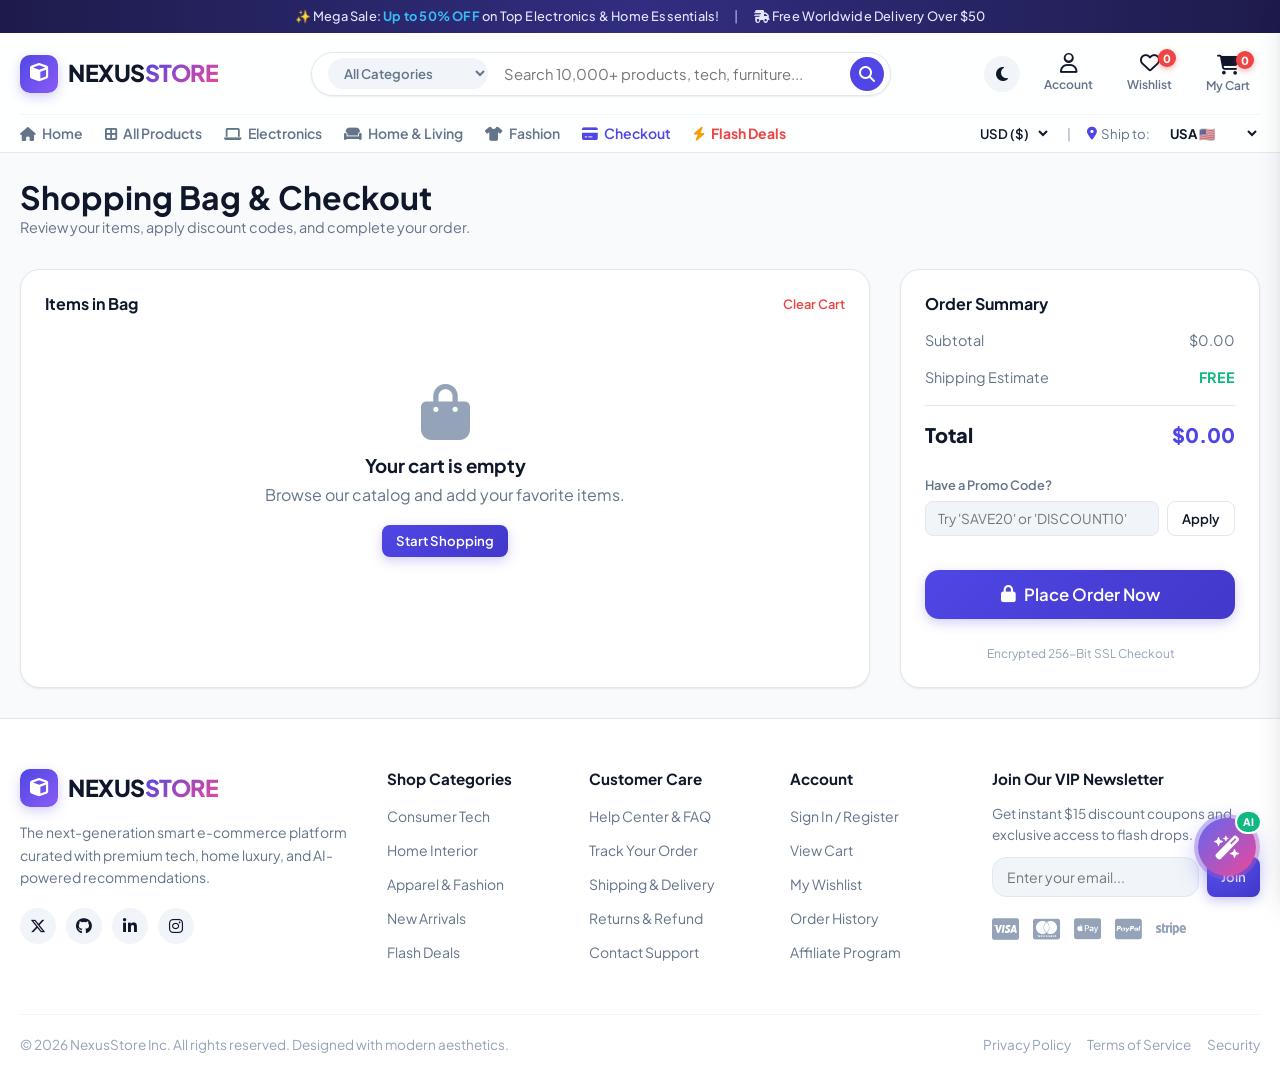
<file: cart.html>
<!DOCTYPE html>
<html lang="en">
<head>
  <meta charset="UTF-8">
  <meta name="viewport" content="width=device-width, initial-scale=1.0">
  <title>Shopping Cart & Checkout — NexusStore</title>
  <link rel="stylesheet" href="styles.css">
  <link rel="stylesheet" href="https://cdnjs.cloudflare.com/ajax/libs/font-awesome/6.5.1/css/all.min.css">
</head>
<body>
  
  <!-- Top Announcement Bar -->
  <div class="top-announcement">
    <span>✨ Mega Sale: <strong>Up to 50% OFF</strong> on Top Electronics & Home Essentials!</span>
    <span style="opacity: 0.7;">|</span>
    <span><i class="fa-solid fa-truck-fast"></i> Free Worldwide Delivery Over $50</span>
  </div>

  <!-- Main Sticky Header -->
  <header class="site-header">
    <div class="container">
      <div class="header-main">
        <!-- Logo -->
        <a href="index.html" class="brand-logo">
          <div class="logo-icon"><i class="fa-solid fa-cube"></i></div>
          <span>NEXUS<span class="accent">STORE</span></span>
        </a>

        <!-- Search Bar with Live Auto-Suggest -->
        <div class="header-search">
          <div class="search-box">
            <select id="categorySelect" class="search-category">
              <option value="">All Categories</option>
              <option value="electronics">Electronics</option>
              <option value="home">Home & Living</option>
              <option value="clothing">Fashion & Apparel</option>
            </select>
            <input type="text" id="searchInput" placeholder="Search 10,000+ products, tech, furniture..." autocomplete="off">
            <button id="searchBtn" class="btn-icon" style="background: var(--primary); color: #fff; border: none; width: 34px; height: 34px;" title="Search">
              <i class="fa-solid fa-magnifying-glass"></i>
            </button>
          </div>
          <!-- Live Auto-Suggestions Dropdown -->
          <div id="searchSuggestions" class="search-suggestions"></div>
        </div>

        <!-- Header Actions -->
        <div class="header-actions">
          <!-- Theme Toggle -->
          <button class="theme-toggle-btn" onclick="toggleTheme()" title="Toggle Dark/Light Mode">
            <i class="fa-solid fa-moon"></i>
          </button>

          <!-- User Profile / Auth -->
          <a href="login.html" class="action-btn">
            <i class="fa-regular fa-user"></i>
            <span>Account</span>
          </a>

          <!-- Wishlist -->
          <a href="category.html" class="action-btn">
            <i class="fa-regular fa-heart"></i>
            <span id="wishlist-count" class="badge-count wishlist-badge-count">0</span>
            <span>Wishlist</span>
          </a>

          <!-- Cart Drawer Trigger -->
          <button class="action-btn cart-drawer-trigger" id="openCartBtn" title="Shopping Cart">
            <i class="fa-solid fa-cart-shopping"></i>
            <span id="cart-count" class="badge-count cart-badge-count">0</span>
            <span>My Cart</span>
          </button>
        </div>
      </div>

      <!-- Secondary Sub-Navigation Bar -->
      <nav class="nav-subbar">
        <div class="nav-links">
          <a href="index.html" class=""><i class="fa-solid fa-house"></i> Home</a>
          <a href="category.html" class=""><i class="fa-solid fa-border-all"></i> All Products</a>
          <a href="category.html?category=electronics"><i class="fa-solid fa-laptop"></i> Electronics</a>
          <a href="category.html?category=home"><i class="fa-solid fa-couch"></i> Home & Living</a>
          <a href="category.html?category=clothing"><i class="fa-solid fa-shirt"></i> Fashion</a>
          <a href="cart.html" class="active"><i class="fa-solid fa-credit-card"></i> Checkout</a>
          <a href="index.html#deals" style="color: var(--danger); font-weight: 700;"><i class="fa-solid fa-bolt"></i> Flash Deals</a>
        </div>
        <div class="nav-settings">
          <select id="currencySelect" class="currency-select">
            <option value="USD">USD ($)</option>
            <option value="PKR">PKR (Rs)</option>
            <option value="EUR">EUR (€)</option>
            <option value="GBP">GBP (£)</option>
          </select>
          <span style="color: var(--text-light);">|</span>
          <span style="display: flex; align-items: center; gap: 4px;"><i class="fa-solid fa-location-dot" style="color: var(--primary);"></i> Ship to:</span>
          <select id="countrySelect" class="country-select" style="font-weight: 700;">
            <option value="USA">USA 🇺🇸</option>
            <option value="Pakistan">Pakistan 🇵🇰</option>
            <option value="Germany (EU)">Europe 🇪🇺</option>
            <option value="United Kingdom">UK 🇬🇧</option>
          </select>
        </div>
      </nav>
    </div>
  </header>


  <main class="container">
    <div style="margin: 24px 0 10px;">
      <h1>Shopping Bag & Checkout</h1>
      <p style="color: var(--text-muted); font-size: 0.9rem;">Review your items, apply discount codes, and complete your order.</p>
    </div>

    <div class="cart-page-layout">
      <!-- Left: Cart Items List -->
      <div class="cart-table-card">
        <h4 style="margin-bottom: 20px; display: flex; align-items: center; justify-content: space-between;">
          <span>Items in Bag</span>
          <button onclick="localStorage.removeItem('ecom_cart_v2'); renderCartPage(); showToast('Cart cleared', 'default');" style="font-size: 0.8rem; color: var(--danger); font-weight: 600;">Clear Cart</button>
        </h4>

        <div id="cartPageList" style="display: flex; flex-direction: column; gap: 16px;">
          <!-- Dynamically Rendered -->
        </div>
      </div>

      <!-- Right: Order Summary & Checkout -->
      <aside class="order-summary-card">
        <h4>Order Summary</h4>
        
        <div style="display: flex; justify-content: space-between; font-size: 0.9rem; color: var(--text-muted);">
          <span>Subtotal</span>
          <span id="pageSubtotal">$0.00</span>
        </div>

        <div style="display: flex; justify-content: space-between; font-size: 0.9rem; color: var(--text-muted);">
          <span>Shipping Estimate</span>
          <span style="color: var(--success); font-weight: 700;">FREE</span>
        </div>

        <div id="discountRow" style="display: none; justify-content: space-between; font-size: 0.9rem; color: var(--danger); font-weight: 700;">
          <span>Discount Voucher</span>
          <span id="discountAmount">-$0.00</span>
        </div>

        <div style="border-top: 1px solid var(--border-color); padding-top: 14px; display: flex; justify-content: space-between; font-size: 1.25rem; font-weight: 800;">
          <span>Total</span>
          <span id="pageTotal" style="color: var(--primary);">$0.00</span>
        </div>

        <!-- Coupon Code Box -->
        <div style="margin: 10px 0;">
          <label style="font-size: 0.8rem; font-weight: 600; color: var(--text-muted); margin-bottom: 6px; display: block;">Have a Promo Code?</label>
          <div style="display: flex; gap: 8px;">
            <input type="text" id="couponInput" placeholder="Try 'SAVE20' or 'DISCOUNT10'" style="flex: 1; background: var(--bg-alt); border: 1px solid var(--border-color); padding: 8px 12px; border-radius: var(--radius-sm); font-size: 0.85rem; color: var(--text-main);">
            <button id="applyCouponBtn" class="btn btn-secondary btn-sm">Apply</button>
          </div>
        </div>

        <button id="placeOrderBtn" class="btn btn-primary btn-block btn-lg" style="margin-top: 8px;">
          <i class="fa-solid fa-lock"></i> Place Order Now
        </button>

        <div style="text-align: center; color: var(--text-light); font-size: 0.75rem; margin-top: 10px;">
          <i class="fa-solid fa-shield-check"></i> Encrypted 256-Bit SSL Checkout
        </div>
      </aside>
    </div>
  </main>

  
  <!-- Footer -->
  <footer class="site-footer">
    <div class="container">
      <div class="footer-grid">
        <div class="footer-brand">
          <a href="index.html" class="brand-logo" style="margin-bottom: 8px;">
            <div class="logo-icon"><i class="fa-solid fa-cube"></i></div>
            <span>NEXUS<span class="accent">STORE</span></span>
          </a>
          <p>The next-generation smart e-commerce platform curated with premium tech, home luxury, and AI-powered recommendations.</p>
          <div class="social-links">
            <a href="#" class="social-link" title="Twitter"><i class="fa-brands fa-x-twitter"></i></a>
            <a href="#" class="social-link" title="GitHub"><i class="fa-brands fa-github"></i></a>
            <a href="#" class="social-link" title="LinkedIn"><i class="fa-brands fa-linkedin-in"></i></a>
            <a href="#" class="social-link" title="Instagram"><i class="fa-brands fa-instagram"></i></a>
          </div>
        </div>

        <div class="footer-col">
          <h5>Shop Categories</h5>
          <ul>
            <li><a href="category.html?category=electronics">Consumer Tech</a></li>
            <li><a href="category.html?category=home">Home Interior</a></li>
            <li><a href="category.html?category=clothing">Apparel & Fashion</a></li>
            <li><a href="category.html">New Arrivals</a></li>
            <li><a href="index.html#deals">Flash Deals</a></li>
          </ul>
        </div>

        <div class="footer-col">
          <h5>Customer Care</h5>
          <ul>
            <li><a href="#">Help Center & FAQ</a></li>
            <li><a href="#">Track Your Order</a></li>
            <li><a href="#">Shipping & Delivery</a></li>
            <li><a href="#">Returns & Refund</a></li>
            <li><a href="#">Contact Support</a></li>
          </ul>
        </div>

        <div class="footer-col">
          <h5>Account</h5>
          <ul>
            <li><a href="login.html">Sign In / Register</a></li>
            <li><a href="cart.html">View Cart</a></li>
            <li><a href="category.html">My Wishlist</a></li>
            <li><a href="#">Order History</a></li>
            <li><a href="#">Affiliate Program</a></li>
          </ul>
        </div>

        <div class="footer-col newsletter-form-box">
          <h5>Join Our VIP Newsletter</h5>
          <p>Get instant $15 discount coupons and exclusive access to flash drops.</p>
          <form class="newsletter-form">
            <input type="email" placeholder="Enter your email..." required>
            <button class="btn btn-primary btn-sm" type="submit">Join</button>
          </form>
          <div style="display: flex; gap: 14px; margin-top: 20px; font-size: 1.5rem; color: var(--text-light);">
            <i class="fa-brands fa-cc-visa" title="Visa"></i>
            <i class="fa-brands fa-cc-mastercard" title="Mastercard"></i>
            <i class="fa-brands fa-cc-apple-pay" title="Apple Pay"></i>
            <i class="fa-brands fa-cc-paypal" title="PayPal"></i>
            <i class="fa-brands fa-stripe" title="Stripe"></i>
          </div>
        </div>
      </div>

      <div class="footer-bottom-bar">
        <span>&copy; 2026 NexusStore Inc. All rights reserved. Designed with modern aesthetics.</span>
        <div style="display: flex; gap: 16px;">
          <a href="#">Privacy Policy</a>
          <a href="#">Terms of Service</a>
          <a href="#">Security</a>
        </div>
      </div>
    </div>
  </footer>

  <!-- Slide-Over Shopping Cart Drawer -->
  <div id="cartDrawerBackdrop" class="cart-drawer-backdrop" onclick="closeCartDrawer()"></div>
  <div id="cartDrawer" class="cart-drawer">
    <div class="cart-drawer-header">
      <h4><i class="fa-solid fa-bag-shopping" style="color: var(--primary);"></i> Your Cart</h4>
      <button onclick="closeCartDrawer()" class="btn-icon" style="width: 32px; height: 32px; font-size: 1.1rem;">&times;</button>
    </div>
    <div id="cartDrawerBody" class="cart-drawer-body">
      <!-- Items dynamically populated via script.js -->
    </div>
    <div class="cart-drawer-footer">
      <div class="cart-subtotal-row">
        <span>Subtotal:</span>
        <span id="cartDrawerSubtotal" style="color: var(--primary);">$0.00</span>
      </div>
      <a href="cart.html" class="btn btn-primary btn-block" style="margin-bottom: 8px;">
        <i class="fa-solid fa-lock"></i> Secure Checkout
      </a>
      <button class="btn btn-secondary btn-block btn-sm" onclick="closeCartDrawer()">Continue Shopping</button>
    </div>
  </div>

  <!-- Quick View Modal -->
  <div id="quickViewModal" class="modal-backdrop" onclick="if(event.target === this) closeQuickView()">
    <div class="modal-dialog">
      <button class="modal-close-btn" onclick="closeQuickView()">&times;</button>
      <div id="quickViewContent">
        <!-- Dynamically rendered -->
      </div>
    </div>
  </div>

  <!-- Floating AI Assistant Widget -->
  <div class="ai-assistant-wrapper">
    <!-- Chat Window -->
    <div id="aiChatWindow" class="ai-chat-window">
      <div class="ai-chat-header">
        <div class="ai-header-info">
          <div class="ai-avatar"><i class="fa-solid fa-robot"></i></div>
          <div>
            <h4>Nexus AI Assistant</h4>
            <p><i class="fa-solid fa-circle" style="font-size: 0.55rem; color: #4ade80;"></i> Online & Ready</p>
          </div>
        </div>
        <button onclick="toggleAIChat()" style="color: #fff; font-size: 1.2rem; cursor: pointer;">&times;</button>
      </div>

      <!-- Messages Container -->
      <div id="aiChatMessages" class="ai-chat-messages">
        <div class="ai-msg bot">
          <div class="ai-msg-bubble">
            👋 Hi! I'm your AI Shopping Concierge. Looking for a product, gift recommendation, or current discount? Ask me anything!
          </div>
        </div>
      </div>

      <!-- Suggested Prompts -->
      <div class="ai-suggested-prompts">
        <span class="ai-prompt-chip" onclick="sendAIMessage('Recommend a laptop under $500')">💻 Laptop under $500</span>
        <span class="ai-prompt-chip" onclick="sendAIMessage('Show me smart watches')">⌚ Smart Watch</span>
        <span class="ai-prompt-chip" onclick="sendAIMessage('What is your return policy?')">🔄 Return Policy</span>
        <span class="ai-prompt-chip" onclick="sendAIMessage('Best deals today')">🔥 Hot Deals</span>
      </div>

      <!-- Input Box -->
      <div class="ai-chat-input-row">
        <input type="text" id="aiChatInput" placeholder="Ask AI about products, specs, deals..." autocomplete="off">
        <button onclick="sendAIMessage()" class="btn-icon" style="background: var(--primary); color: #fff; border: none; width: 34px; height: 34px;">
          <i class="fa-solid fa-paper-plane"></i>
        </button>
      </div>
    </div>

    <!-- Floating Launcher Button -->
    <div class="ai-launcher-btn" onclick="toggleAIChat()" title="Chat with AI Assistant">
      <span class="ai-badge-label">AI</span>
      <i class="fa-solid fa-wand-magic-sparkles"></i>
    </div>
  </div>

  <!-- Toast Notification Container -->
  <div id="toast-container" class="toast-container" aria-live="polite"></div>


  <script src="script.js"></script>
  <script>
    let discountPercent = 0;

    function renderCartPage() {
      const container = document.getElementById("cartPageList");
      const subtotalEl = document.getElementById("pageSubtotal");
      const totalEl = document.getElementById("pageTotal");
      const discountRow = document.getElementById("discountRow");
      const discountAmountEl = document.getElementById("discountAmount");
      if (!container) return;

      const cart = getCart();
      if (cart.length === 0) {
        container.innerHTML = `
          <div style="text-align: center; padding: 50px 20px; color: var(--text-muted);">
            <i class="fa-solid fa-bag-shopping" style="font-size: 3.5rem; color: var(--text-light); margin-bottom: 14px; display: block;"></i>
            <h3>Your cart is empty</h3>
            <p style="margin-top: 6px;">Browse our catalog and add your favorite items.</p>
            <a href="category.html" class="btn btn-primary btn-sm" style="margin-top: 18px;">Start Shopping</a>
          </div>
        `;
        subtotalEl.textContent = "$0.00";
        totalEl.textContent = "$0.00";
        return;
      }

            container.innerHTML = cart.map(item => `
        <div style="display: flex; gap: 16px; align-items: center; padding-bottom: 16px; border-bottom: 1px solid var(--border-light);">
          <img src="${item.image}" alt="${item.title}" style="width: 80px; height: 80px; object-fit: contain; background: var(--bg-alt); border-radius: var(--radius-sm); padding: 6px;">
          <div style="flex: 1;">
            <h5 style="font-size: 1rem; font-weight: 700; color: var(--text-main);"><a href="product.html?id=${item.id}">${item.title}</a></h5>
            <span style="font-size: 0.8rem; color: var(--text-muted); text-transform: uppercase;">${item.category}</span>
            <div style="color: var(--primary); font-weight: 800; margin-top: 4px;">${formatPrice(item.price)} each</div>
          </div>
          <div class="qty-stepper">
            <button onclick="updateItemQty('${item.id}', -1); renderCartPage();">-</button>
            <input type="text" value="${item.qty}" readonly>
            <button onclick="updateItemQty('${item.id}', 1); renderCartPage();">+</button>
          </div>
          <div style="font-size: 1.1rem; font-weight: 800; min-width: 80px; text-align: right;">
            ${formatPrice(item.price * item.qty)}
          </div>
          <button onclick="removeFromCart('${item.id}'); renderCartPage();" style="color: var(--danger); font-size: 1rem; padding: 6px;">
            <i class="fa-regular fa-trash-can"></i>
          </button>
        </div>
      `).join("");

      const subtotal = getCartTotal();
      const discount = subtotal * discountPercent;
      const total = Math.max(0, subtotal - discount);

      subtotalEl.textContent = formatPrice(subtotal);
      totalEl.textContent = formatPrice(total);

      if (discountPercent > 0) {
        discountRow.style.display = "flex";
        discountAmountEl.textContent = `-${formatPrice(discount)}`;
      } else {
        discountRow.style.display = "none";
      }
    }

    document.addEventListener("DOMContentLoaded", () => {
      renderCartPage();

      document.getElementById("applyCouponBtn")?.addEventListener("click", () => {
        const val = document.getElementById("couponInput").value.trim().toUpperCase();
        if (val === "SAVE20") {
          discountPercent = 0.20;
          showToast("Coupon 'SAVE20' Applied! 20% OFF", "success");
          renderCartPage();
        } else if (val === "DISCOUNT10") {
          discountPercent = 0.10;
          showToast("Coupon 'DISCOUNT10' Applied! 10% OFF", "success");
          renderCartPage();
        } else {
          showToast("Invalid Coupon Code. Try 'SAVE20'", "error");
        }
      });

      document.getElementById("placeOrderBtn")?.addEventListener("click", () => {
        const cart = getCart();
        if (cart.length === 0) {
          showToast("Your cart is empty! Please add items before checkout.", "warning");
          return;
        }
        showToast("🎉 Order Confirmed! Thank you for your purchase.", "success");
        localStorage.removeItem("ecom_cart_v2");
        setTimeout(() => {
          renderCartPage();
          updateCartBadge();
        }, 1000);
      });
    });
</script>
</body>
</html>
</file>
<file: styles.css>
@import url('https://fonts.googleapis.com/css2?family=Plus+Jakarta+Sans:wght@300;400;500;600;700;800&display=swap');

/* ==========================================================================
   CSS Variables & Design Tokens (Light & Dark Theme)
   ========================================================================== */
:root {
  --font-main: 'Plus Jakarta Sans', -apple-system, BlinkMacSystemFont, 'Segoe UI', Roboto, sans-serif;
  
  /* Color Palette - Light Mode */
  --primary: #4f46e5;
  --primary-hover: #4338ca;
  --primary-light: #eef2ff;
  --primary-glow: rgba(79, 70, 229, 0.25);
  
  --secondary: #0ea5e9;
  --accent: #f59e0b;
  --success: #10b981;
  --danger: #ef4444;
  
  --bg-body: #f8fafc;
  --bg-surface: #ffffff;
  --bg-surface-hover: #f1f5f9;
  --bg-card: #ffffff;
  --bg-alt: #f1f5f9;
  --bg-glass: rgba(255, 255, 255, 0.85);
  
  --text-main: #0f172a;
  --text-muted: #64748b;
  --text-light: #94a3b8;
  --text-inverse: #ffffff;
  
  --border-color: #e2e8f0;
  --border-light: #f1f5f9;
  --border-focus: #818cf8;
  
  /* Shadows & Radius */
  --radius-sm: 8px;
  --radius-md: 14px;
  --radius-lg: 20px;
  --radius-xl: 28px;
  --radius-full: 9999px;
  
  --shadow-sm: 0 1px 3px rgba(0, 0, 0, 0.05), 0 1px 2px rgba(0, 0, 0, 0.03);
  --shadow-md: 0 4px 14px -2px rgba(15, 23, 42, 0.08), 0 2px 6px -1px rgba(15, 23, 42, 0.04);
  --shadow-lg: 0 12px 28px -4px rgba(15, 23, 42, 0.12), 0 4px 12px -2px rgba(15, 23, 42, 0.06);
  --shadow-glow: 0 0 20px rgba(79, 70, 229, 0.3);
  
  --transition-fast: 0.15s cubic-bezier(0.4, 0, 0.2, 1);
  --transition-normal: 0.25s cubic-bezier(0.4, 0, 0.2, 1);
  --transition-smooth: 0.35s cubic-bezier(0.16, 1, 0.3, 1);
  
  --container-max: 1280px;
}

[data-theme="dark"] {
  --primary: #6366f1;
  --primary-hover: #818cf8;
  --primary-light: rgba(99, 102, 241, 0.15);
  --primary-glow: rgba(99, 102, 241, 0.35);
  
  --bg-body: #090d16;
  --bg-surface: #111827;
  --bg-surface-hover: #1f2937;
  --bg-card: #131d31;
  --bg-alt: #1e293b;
  --bg-glass: rgba(17, 24, 39, 0.85);
  
  --text-main: #f8fafc;
  --text-muted: #94a3b8;
  --text-light: #64748b;
  --text-inverse: #0f172a;
  
  --border-color: #1e293b;
  --border-light: #273549;
  --border-focus: #6366f1;
  
  --shadow-sm: 0 1px 3px rgba(0, 0, 0, 0.3);
  --shadow-md: 0 4px 16px -2px rgba(0, 0, 0, 0.4);
  --shadow-lg: 0 12px 32px -4px rgba(0, 0, 0, 0.6);
  --shadow-glow: 0 0 25px rgba(99, 102, 241, 0.4);
}

*, *::before, *::after {
  box-sizing: border-box;
  margin: 0;
  padding: 0;
}

html {
  scroll-behavior: smooth;
}

body {
  font-family: var(--font-main);
  background-color: var(--bg-body);
  color: var(--text-main);
  line-height: 1.5;
  transition: background-color var(--transition-normal), color var(--transition-normal);
  overflow-x: hidden;
  min-height: 100vh;
  display: flex;
  flex-direction: column;
}

a {
  color: inherit;
  text-decoration: none;
  transition: color var(--transition-fast);
}

img {
  max-width: 100%;
  height: auto;
  display: block;
}

button, input, select, textarea {
  font-family: inherit;
  font-size: inherit;
  border: none;
  outline: none;
}

button {
  cursor: pointer;
  background: none;
}

ul, ol {
  list-style: none;
}

.container {
  width: 100%;
  max-width: var(--container-max);
  margin: 0 auto;
  padding: 0 20px;
}

h1, h2, h3, h4, h5, h6 {
  color: var(--text-main);
  font-weight: 700;
  line-height: 1.25;
}

.badge {
  display: inline-flex;
  align-items: center;
  gap: 5px;
  padding: 4px 10px;
  border-radius: var(--radius-full);
  font-size: 0.75rem;
  font-weight: 700;
  text-transform: uppercase;
  letter-spacing: 0.5px;
}

.badge-primary { background: var(--primary-light); color: var(--primary); }
.badge-danger { background: rgba(239, 68, 68, 0.15); color: var(--danger); }
.badge-success { background: rgba(16, 185, 129, 0.15); color: var(--success); }
.badge-warning { background: rgba(245, 158, 11, 0.15); color: var(--accent); }
.badge-hot { background: linear-gradient(135deg, #ef4444, #f97316); color: #fff; box-shadow: 0 2px 8px rgba(239, 68, 68, 0.3); }

.btn {
  display: inline-flex;
  align-items: center;
  justify-content: center;
  gap: 8px;
  padding: 10px 20px;
  border-radius: var(--radius-md);
  font-weight: 600;
  font-size: 0.925rem;
  transition: all var(--transition-fast);
  white-space: nowrap;
  user-select: none;
}

.btn-primary {
  background: linear-gradient(135deg, var(--primary), var(--primary-hover));
  color: #ffffff;
  box-shadow: 0 4px 12px var(--primary-glow);
}
.btn-primary:hover {
  transform: translateY(-2px);
  box-shadow: 0 6px 18px var(--primary-glow);
}
.btn-primary:active { transform: translateY(0); }

.btn-secondary {
  background: var(--bg-surface);
  color: var(--text-main);
  border: 1px solid var(--border-color);
}
.btn-secondary:hover {
  background: var(--bg-surface-hover);
  border-color: var(--primary);
  color: var(--primary);
}

.btn-outline {
  background: transparent;
  border: 1.5px solid var(--primary);
  color: var(--primary);
}
.btn-outline:hover {
  background: var(--primary);
  color: #ffffff;
}

.btn-icon {
  width: 40px;
  height: 40px;
  padding: 0;
  border-radius: var(--radius-full);
  display: inline-flex;
  align-items: center;
  justify-content: center;
  background: var(--bg-surface);
  color: var(--text-main);
  border: 1px solid var(--border-color);
  transition: all var(--transition-fast);
}
.btn-icon:hover {
  background: var(--primary-light);
  color: var(--primary);
  border-color: var(--primary);
  transform: scale(1.05);
}

.btn-sm { padding: 6px 14px; font-size: 0.825rem; border-radius: var(--radius-sm); }
.btn-lg { padding: 14px 28px; font-size: 1.05rem; border-radius: var(--radius-md); }
.btn-block { width: 100%; }

.top-announcement {
  background: linear-gradient(90deg, #1e1b4b, #312e81, #1e1b4b);
  color: #e0e7ff;
  font-size: 0.8rem;
  padding: 7px 0;
  text-align: center;
  font-weight: 500;
  letter-spacing: 0.2px;
  display: flex;
  justify-content: center;
  align-items: center;
  gap: 15px;
}
.top-announcement strong { color: #38bdf8; }

.site-header {
  position: sticky;
  top: 0;
  z-index: 100;
  background: var(--bg-glass);
  backdrop-filter: blur(16px);
  -webkit-backdrop-filter: blur(16px);
  border-bottom: 1px solid var(--border-color);
  transition: all var(--transition-normal);
}

.site-header.scrolled {
  box-shadow: var(--shadow-md);
}

.header-main {
  display: flex;
  align-items: center;
  justify-content: space-between;
  gap: 24px;
  padding: 14px 0;
}

.brand-logo {
  display: flex;
  align-items: center;
  gap: 10px;
  font-size: 1.45rem;
  font-weight: 800;
  color: var(--text-main);
  letter-spacing: -0.5px;
}
.brand-logo .logo-icon {
  width: 38px;
  height: 38px;
  border-radius: 10px;
  background: linear-gradient(135deg, var(--primary), #8b5cf6);
  display: flex;
  align-items: center;
  justify-content: center;
  color: #fff;
  font-size: 1.15rem;
  box-shadow: 0 4px 12px var(--primary-glow);
}
.brand-logo span.accent {
  background: linear-gradient(135deg, var(--primary), #ec4899);
  -webkit-background-clip: text;
  -webkit-text-fill-color: transparent;
}

.header-search {
  flex: 1;
  max-width: 580px;
  position: relative;
}

.search-box {
  display: flex;
  align-items: center;
  background: var(--bg-surface);
  border: 1.5px solid var(--border-color);
  border-radius: var(--radius-full);
  padding: 4px 6px 4px 16px;
  transition: all var(--transition-fast);
  box-shadow: var(--shadow-sm);
}

.search-box:focus-within {
  border-color: var(--primary);
  box-shadow: 0 0 0 3px var(--primary-glow);
}

.search-box input {
  flex: 1;
  background: transparent;
  color: var(--text-main);
  padding: 8px 10px;
  font-size: 0.925rem;
}

.search-box select.search-category {
  background: var(--bg-alt);
  color: var(--text-muted);
  font-size: 0.825rem;
  font-weight: 600;
  padding: 6px 12px;
  border-radius: var(--radius-full);
  margin-right: 6px;
  cursor: pointer;
}

.search-suggestions {
  position: absolute;
  top: calc(100% + 8px);
  left: 0;
  right: 0;
  background: var(--bg-surface);
  border: 1px solid var(--border-color);
  border-radius: var(--radius-md);
  box-shadow: var(--shadow-lg);
  display: none;
  z-index: 120;
  overflow: hidden;
  max-height: 380px;
  overflow-y: auto;
}

.search-suggestions.active { display: block; animation: dropIn 0.2s ease-out; }

.suggestion-item {
  display: flex;
  align-items: center;
  gap: 12px;
  padding: 10px 16px;
  border-bottom: 1px solid var(--border-light);
  cursor: pointer;
  transition: background var(--transition-fast);
}
.suggestion-item:hover { background: var(--bg-surface-hover); }
.suggestion-item img { width: 40px; height: 40px; object-fit: cover; border-radius: var(--radius-sm); }
.suggestion-info h5 { font-size: 0.9rem; font-weight: 600; color: var(--text-main); }
.suggestion-info p { font-size: 0.8rem; color: var(--primary); font-weight: 700; }

.header-actions {
  display: flex;
  align-items: center;
  gap: 14px;
}

.action-btn {
  position: relative;
  display: flex;
  flex-direction: column;
  align-items: center;
  gap: 3px;
  font-size: 0.75rem;
  font-weight: 600;
  color: var(--text-muted);
  padding: 6px 10px;
  border-radius: var(--radius-md);
  transition: all var(--transition-fast);
  cursor: pointer;
}
.action-btn i { font-size: 1.25rem; color: var(--text-main); transition: transform var(--transition-fast); }
.action-btn:hover { color: var(--primary); background: var(--primary-light); }
.action-btn:hover i { transform: translateY(-2px); color: var(--primary); }

.badge-count {
  position: absolute;
  top: 2px;
  right: 6px;
  background: var(--danger);
  color: #fff;
  font-size: 0.7rem;
  font-weight: 800;
  min-width: 18px;
  height: 18px;
  border-radius: 99px;
  display: flex;
  align-items: center;
  justify-content: center;
  padding: 0 4px;
  box-shadow: 0 2px 6px rgba(239, 68, 68, 0.4);
  animation: pulseBadge 2s infinite;
}

.nav-subbar {
  border-top: 1px solid var(--border-light);
  padding: 8px 0;
  display: flex;
  align-items: center;
  justify-content: space-between;
}

.nav-links {
  display: flex;
  align-items: center;
  gap: 22px;
  font-size: 0.875rem;
  font-weight: 600;
  color: var(--text-muted);
}
.nav-links a { display: flex; align-items: center; gap: 6px; }
.nav-links a:hover, .nav-links a.active { color: var(--primary); }
.nav-links a i.fa-bolt { color: var(--accent); }

.nav-settings {
  display: flex;
  align-items: center;
  gap: 16px;
  font-size: 0.825rem;
  color: var(--text-muted);
}
.nav-settings select {
  background: transparent;
  color: var(--text-main);
  font-weight: 600;
  cursor: pointer;
}

.theme-toggle-btn {
  width: 36px;
  height: 36px;
  border-radius: var(--radius-full);
  background: var(--bg-alt);
  color: var(--text-main);
  display: flex;
  align-items: center;
  justify-content: center;
  transition: all var(--transition-fast);
}
.theme-toggle-btn:hover { background: var(--primary-light); color: var(--primary); transform: rotate(15deg); }

.hero-layout {
  display: grid;
  grid-template-columns: 240px 1fr 280px;
  gap: 24px;
  margin: 24px auto;
}

.category-menu-card {
  background: var(--bg-card);
  border: 1px solid var(--border-color);
  border-radius: var(--radius-lg);
  padding: 12px 0;
  box-shadow: var(--shadow-sm);
}
.category-menu-card h4 {
  padding: 8px 18px 12px;
  font-size: 0.85rem;
  text-transform: uppercase;
  color: var(--text-light);
  letter-spacing: 0.5px;
  border-bottom: 1px solid var(--border-light);
}
.category-menu-list li a {
  display: flex;
  align-items: center;
  justify-content: space-between;
  padding: 10px 18px;
  font-size: 0.9rem;
  font-weight: 500;
  color: var(--text-main);
  transition: all var(--transition-fast);
}
.category-menu-list li a:hover {
  background: var(--primary-light);
  color: var(--primary);
  padding-left: 22px;
}
.category-menu-list li a i { font-size: 0.8rem; color: var(--text-light); }

.hero-banner {
  position: relative;
  border-radius: var(--radius-lg);
  overflow: hidden;
  background: linear-gradient(135deg, #1e1b4b 0%, #312e81 60%, #4338ca 100%);
  color: #fff;
  padding: 40px;
  display: flex;
  flex-direction: column;
  justify-content: center;
  box-shadow: var(--shadow-md);
  min-height: 380px;
}

.hero-banner::after {
  content: '';
  position: absolute;
  right: -5%;
  bottom: -15%;
  width: 340px;
  height: 340px;
  background: radial-gradient(circle, rgba(99, 102, 241, 0.4) 0%, rgba(0, 0, 0, 0) 70%);
  border-radius: 50%;
  pointer-events: none;
}

.hero-badge {
  align-self: flex-start;
  margin-bottom: 14px;
}

.hero-banner h1 {
  font-size: 2.5rem;
  font-weight: 800;
  line-height: 1.15;
  color: #ffffff;
  margin-bottom: 14px;
}
.hero-banner h1 span {
  background: linear-gradient(135deg, #38bdf8, #818cf8);
  -webkit-background-clip: text;
  -webkit-text-fill-color: transparent;
}

.hero-banner p {
  color: #cbd5e1;
  font-size: 1rem;
  max-width: 420px;
  margin-bottom: 24px;
}

.hero-cta {
  display: flex;
  align-items: center;
  gap: 14px;
}

.hero-promos {
  display: flex;
  flex-direction: column;
  gap: 18px;
}

.user-welcome-card {
  background: var(--bg-card);
  border: 1px solid var(--border-color);
  border-radius: var(--radius-lg);
  padding: 20px;
  box-shadow: var(--shadow-sm);
  display: flex;
  flex-direction: column;
  gap: 12px;
}
.user-info-row {
  display: flex;
  align-items: center;
  gap: 12px;
}
.user-avatar {
  width: 46px;
  height: 46px;
  border-radius: var(--radius-full);
  background: linear-gradient(135deg, var(--primary), #ec4899);
  color: #fff;
  display: flex;
  align-items: center;
  justify-content: center;
  font-size: 1.2rem;
}

.promo-pill-card {
  border-radius: var(--radius-lg);
  padding: 20px;
  color: #ffffff;
  display: flex;
  flex-direction: column;
  justify-content: space-between;
  box-shadow: var(--shadow-sm);
  position: relative;
  overflow: hidden;
  transition: transform var(--transition-fast);
}
.promo-pill-card:hover { transform: translateY(-3px); }
.promo-pill-card.orange { background: linear-gradient(135deg, #ea580c, #f97316); }
.promo-pill-card.cyan { background: linear-gradient(135deg, #0284c7, #06b6d4); }
.promo-pill-card h4 { color: #fff; font-size: 1.05rem; margin-bottom: 4px; }
.promo-pill-card p { font-size: 0.825rem; opacity: 0.9; }

.section-block {
  margin: 40px auto;
}

.section-header {
  display: flex;
  align-items: center;
  justify-content: space-between;
  margin-bottom: 20px;
}
.section-header-title {
  display: flex;
  align-items: center;
  gap: 12px;
}
.section-header h3 {
  font-size: 1.45rem;
  font-weight: 800;
}

.deals-banner-card {
  background: var(--bg-card);
  border: 1px solid var(--border-color);
  border-radius: var(--radius-lg);
  padding: 24px;
  display: grid;
  grid-template-columns: 280px 1fr;
  gap: 24px;
  box-shadow: var(--shadow-sm);
}

.deals-timer-box {
  display: flex;
  flex-direction: column;
  justify-content: center;
  padding-right: 20px;
  border-right: 1px solid var(--border-light);
}
.deals-timer-box h4 { font-size: 1.35rem; margin-bottom: 6px; }
.deals-timer-box p { color: var(--text-muted); font-size: 0.875rem; margin-bottom: 18px; }

.countdown-grid {
  display: flex;
  align-items: center;
  gap: 8px;
}
.timer-unit {
  background: var(--bg-alt);
  border: 1px solid var(--border-color);
  border-radius: var(--radius-sm);
  padding: 8px 10px;
  min-width: 52px;
  text-align: center;
}
.timer-unit .timer-num {
  font-size: 1.25rem;
  font-weight: 800;
  color: var(--danger);
  line-height: 1;
}
.timer-unit .timer-label {
  font-size: 0.65rem;
  text-transform: uppercase;
  color: var(--text-light);
  font-weight: 700;
  margin-top: 4px;
}

.deals-products-scroll {
  display: grid;
  grid-template-columns: repeat(auto-fill, minmax(170px, 1fr));
  gap: 16px;
}

.products-grid {
  display: grid;
  grid-template-columns: repeat(auto-fill, minmax(240px, 1fr));
  gap: 22px;
}

.product-card {
  background: var(--bg-card);
  border: 1px solid var(--border-color);
  border-radius: var(--radius-lg);
  overflow: hidden;
  transition: all var(--transition-normal);
  display: flex;
  flex-direction: column;
  position: relative;
  box-shadow: var(--shadow-sm);
}

.product-card:hover {
  transform: translateY(-6px);
  box-shadow: var(--shadow-lg);
  border-color: var(--border-focus);
}

.product-media {
  position: relative;
  background: var(--bg-alt);
  padding: 20px;
  overflow: hidden;
  display: flex;
  align-items: center;
  justify-content: center;
  aspect-ratio: 1/1;
}

.product-media img {
  max-height: 180px;
  object-fit: contain;
  transition: transform var(--transition-smooth);
}

.product-card:hover .product-media img {
  transform: scale(1.08);
}

.product-badge-float {
  position: absolute;
  top: 12px;
  left: 12px;
  z-index: 2;
}

.product-actions-float {
  position: absolute;
  top: 12px;
  right: 12px;
  display: flex;
  flex-direction: column;
  gap: 8px;
  opacity: 0;
  transform: translateX(10px);
  transition: all var(--transition-fast);
  z-index: 3;
}

.product-card:hover .product-actions-float {
  opacity: 1;
  transform: translateX(0);
}

.action-icon-btn {
  width: 36px;
  height: 36px;
  border-radius: 50%;
  background: var(--bg-surface);
  color: var(--text-main);
  box-shadow: var(--shadow-md);
  display: flex;
  align-items: center;
  justify-content: center;
  font-size: 0.9rem;
  transition: all var(--transition-fast);
}

.action-icon-btn:hover {
  background: var(--primary);
  color: #fff;
  transform: scale(1.1);
}

.action-icon-btn.wishlist.active {
  color: var(--danger);
}

.product-body {
  padding: 16px;
  display: flex;
  flex-direction: column;
  flex: 1;
}

.product-category-tag {
  font-size: 0.75rem;
  text-transform: uppercase;
  color: var(--text-light);
  font-weight: 700;
  margin-bottom: 4px;
}

.product-title {
  font-size: 1rem;
  font-weight: 700;
  color: var(--text-main);
  margin-bottom: 8px;
  line-height: 1.35;
  display: -webkit-box;
  -webkit-line-clamp: 2;
  -webkit-box-orient: vertical;
  overflow: hidden;
}
.product-title a:hover { color: var(--primary); }

.product-rating-row {
  display: flex;
  align-items: center;
  gap: 6px;
  font-size: 0.8rem;
  color: var(--accent);
  margin-bottom: 12px;
}
.product-rating-row span.rating-count {
  color: var(--text-light);
  font-weight: 500;
}

.product-footer {
  margin-top: auto;
  display: flex;
  align-items: center;
  justify-content: space-between;
  padding-top: 10px;
  border-top: 1px solid var(--border-light);
}

.product-price-box {
  display: flex;
  flex-direction: column;
}
.price-current {
  font-size: 1.25rem;
  font-weight: 800;
  color: var(--text-main);
}
.price-old {
  font-size: 0.825rem;
  color: var(--text-light);
  text-decoration: line-through;
}

.btn-add-cart {
  padding: 8px 14px;
  font-size: 0.85rem;
  border-radius: var(--radius-md);
  background: var(--primary-light);
  color: var(--primary);
  font-weight: 700;
  transition: all var(--transition-fast);
}
.btn-add-cart:hover {
  background: var(--primary);
  color: #fff;
  box-shadow: 0 4px 12px var(--primary-glow);
}

.category-showcase-box {
  background: var(--bg-card);
  border: 1px solid var(--border-color);
  border-radius: var(--radius-lg);
  padding: 24px;
  margin: 30px auto;
  box-shadow: var(--shadow-sm);
}

.showcase-grid-inner {
  display: grid;
  grid-template-columns: 260px 1fr;
  gap: 24px;
}

.showcase-feature-banner {
  border-radius: var(--radius-md);
  padding: 28px 20px;
  color: #fff;
  display: flex;
  flex-direction: column;
  justify-content: space-between;
  background-size: cover;
  background-position: center;
  position: relative;
  overflow: hidden;
}
.showcase-feature-banner::before {
  content: '';
  position: absolute;
  inset: 0;
  background: linear-gradient(180deg, rgba(15, 23, 42, 0.7) 0%, rgba(15, 23, 42, 0.9) 100%);
  z-index: 1;
}
.showcase-feature-banner > * { position: relative; z-index: 2; }
.showcase-feature-banner h3 { font-size: 1.5rem; color: #fff; line-height: 1.2; margin-bottom: 8px; }

.showcase-mini-grid {
  display: grid;
  grid-template-columns: repeat(4, 1fr);
  gap: 16px;
}

.mini-product-card {
  background: var(--bg-surface);
  border: 1px solid var(--border-color);
  border-radius: var(--radius-md);
  padding: 12px;
  display: flex;
  flex-direction: column;
  justify-content: space-between;
  transition: all var(--transition-fast);
}
.mini-product-card:hover {
  transform: translateY(-3px);
  border-color: var(--primary);
  box-shadow: var(--shadow-md);
}
.mini-product-card img {
  height: 100px;
  object-fit: contain;
  margin: 0 auto 10px;
  transition: transform var(--transition-fast);
}
.mini-product-card:hover img { transform: scale(1.05); }
.mini-product-card h5 { font-size: 0.85rem; font-weight: 700; color: var(--text-main); margin-bottom: 2px; }
.mini-product-card p { font-size: 0.75rem; color: var(--text-muted); }

.inquiry-banner {
  background: linear-gradient(135deg, #1e293b, #0f172a);
  border-radius: var(--radius-lg);
  padding: 40px;
  color: #fff;
  display: grid;
  grid-template-columns: 1fr 1fr;
  gap: 32px;
  align-items: center;
  box-shadow: var(--shadow-md);
}

.inquiry-content h3 { font-size: 1.8rem; color: #fff; margin-bottom: 12px; }
.inquiry-content p { color: #94a3b8; font-size: 0.95rem; line-height: 1.6; }

.inquiry-form-card {
  background: var(--bg-surface);
  border: 1px solid var(--border-color);
  border-radius: var(--radius-md);
  padding: 24px;
  box-shadow: var(--shadow-lg);
  color: var(--text-main);
}
.inquiry-form-card h4 { font-size: 1.15rem; margin-bottom: 14px; }
.inquiry-inputs { display: flex; flex-direction: column; gap: 12px; }
.inquiry-inputs input, .inquiry-inputs textarea {
  background: var(--bg-alt);
  border: 1px solid var(--border-color);
  border-radius: var(--radius-sm);
  padding: 10px 14px;
  color: var(--text-main);
}
.inquiry-inputs input:focus, .inquiry-inputs textarea:focus {
  border-color: var(--primary);
  background: var(--bg-surface);
}

.site-footer {
  background: var(--bg-surface);
  border-top: 1px solid var(--border-color);
  margin-top: auto;
  padding-top: 50px;
}

.footer-grid {
  display: grid;
  grid-template-columns: 2fr 1fr 1fr 1fr 1.5fr;
  gap: 36px;
  padding-bottom: 40px;
  border-bottom: 1px solid var(--border-light);
}

.footer-brand p {
  color: var(--text-muted);
  font-size: 0.875rem;
  margin: 14px 0 20px;
  line-height: 1.6;
}

.social-links {
  display: flex;
  gap: 10px;
}
.social-link {
  width: 36px;
  height: 36px;
  border-radius: 50%;
  background: var(--bg-alt);
  color: var(--text-main);
  display: flex;
  align-items: center;
  justify-content: center;
  transition: all var(--transition-fast);
}
.social-link:hover {
  background: var(--primary);
  color: #fff;
  transform: translateY(-2px);
}

.footer-col h5 {
  font-size: 0.95rem;
  font-weight: 700;
  margin-bottom: 16px;
  color: var(--text-main);
}
.footer-col ul li {
  margin-bottom: 10px;
}
.footer-col ul li a {
  color: var(--text-muted);
  font-size: 0.875rem;
  transition: color var(--transition-fast);
}
.footer-col ul li a:hover { color: var(--primary); }

.newsletter-form-box p {
  font-size: 0.85rem;
  color: var(--text-muted);
  margin-bottom: 12px;
}
.newsletter-form {
  display: flex;
  gap: 8px;
}
.newsletter-form input {
  flex: 1;
  background: var(--bg-alt);
  border: 1px solid var(--border-color);
  border-radius: var(--radius-md);
  padding: 10px 14px;
  font-size: 0.875rem;
  color: var(--text-main);
}
.newsletter-form input:focus { border-color: var(--primary); }

.footer-bottom-bar {
  padding: 20px 0;
  display: flex;
  align-items: center;
  justify-content: space-between;
  font-size: 0.85rem;
  color: var(--text-light);
}

.cart-drawer-backdrop {
  position: fixed;
  inset: 0;
  background: rgba(15, 23, 42, 0.5);
  backdrop-filter: blur(4px);
  z-index: 998;
  opacity: 0;
  visibility: hidden;
  transition: all var(--transition-normal);
}
.cart-drawer-backdrop.active { opacity: 1; visibility: visible; }

.cart-drawer {
  position: fixed;
  top: 0;
  right: 0;
  bottom: 0;
  width: 100%;
  max-width: 420px;
  background: var(--bg-surface);
  box-shadow: var(--shadow-lg);
  z-index: 999;
  transform: translateX(100%);
  transition: transform var(--transition-smooth);
  display: flex;
  flex-direction: column;
}
.cart-drawer.active { transform: translateX(0); }

.cart-drawer-header {
  padding: 18px 20px;
  border-bottom: 1px solid var(--border-color);
  display: flex;
  align-items: center;
  justify-content: space-between;
}
.cart-drawer-header h4 { font-size: 1.15rem; display: flex; align-items: center; gap: 8px; }

.cart-drawer-body {
  flex: 1;
  overflow-y: auto;
  padding: 20px;
  display: flex;
  flex-direction: column;
  gap: 16px;
}

.cart-item-card {
  display: flex;
  gap: 14px;
  padding-bottom: 14px;
  border-bottom: 1px solid var(--border-light);
}
.cart-item-card img {
  width: 70px;
  height: 70px;
  object-fit: cover;
  border-radius: var(--radius-sm);
  background: var(--bg-alt);
}
.cart-item-info {
  flex: 1;
  display: flex;
  flex-direction: column;
  justify-content: space-between;
}
.cart-item-info h5 { font-size: 0.9rem; font-weight: 700; line-height: 1.3; color: var(--text-main); }
.cart-item-info .cart-item-price { font-weight: 800; color: var(--primary); font-size: 0.95rem; }

.qty-stepper {
  display: inline-flex;
  align-items: center;
  border: 1px solid var(--border-color);
  border-radius: var(--radius-sm);
  overflow: hidden;
  background: var(--bg-alt);
}
.qty-stepper button {
  width: 26px;
  height: 26px;
  display: flex;
  align-items: center;
  justify-content: center;
  font-weight: 700;
  color: var(--text-main);
  background: var(--bg-surface);
  transition: background var(--transition-fast);
}
.qty-stepper button:hover { background: var(--primary-light); color: var(--primary); }
.qty-stepper input {
  width: 32px;
  text-align: center;
  font-weight: 700;
  font-size: 0.85rem;
  background: transparent;
  color: var(--text-main);
}

.cart-drawer-footer {
  padding: 20px;
  border-top: 1px solid var(--border-color);
  background: var(--bg-surface);
}
.cart-subtotal-row {
  display: flex;
  justify-content: space-between;
  align-items: center;
  font-size: 1.1rem;
  font-weight: 800;
  margin-bottom: 14px;
}

.ai-assistant-wrapper {
  position: fixed;
  bottom: 24px;
  right: 24px;
  z-index: 950;
  display: flex;
  flex-direction: column;
  align-items: flex-end;
}

.ai-launcher-btn {
  width: 58px;
  height: 58px;
  border-radius: 50%;
  background: linear-gradient(135deg, #6366f1, #ec4899);
  color: #fff;
  display: flex;
  align-items: center;
  justify-content: center;
  font-size: 1.5rem;
  box-shadow: 0 8px 24px rgba(99, 102, 241, 0.45);
  cursor: pointer;
  transition: all var(--transition-fast);
  position: relative;
}
.ai-launcher-btn:hover { transform: scale(1.08) rotate(5deg); }
.ai-launcher-btn::before {
  content: '';
  position: absolute;
  inset: -4px;
  border-radius: 50%;
  background: linear-gradient(135deg, #6366f1, #ec4899);
  opacity: 0.4;
  z-index: -1;
  animation: pulseRing 2s cubic-bezier(0.215, 0.61, 0.355, 1) infinite;
}

.ai-badge-label {
  position: absolute;
  top: -8px;
  right: -6px;
  background: #10b981;
  color: #fff;
  font-size: 0.65rem;
  font-weight: 800;
  padding: 2px 6px;
  border-radius: 99px;
  border: 2px solid var(--bg-surface);
}

.ai-chat-window {
  width: 380px;
  height: 520px;
  background: var(--bg-surface);
  border: 1px solid var(--border-color);
  border-radius: var(--radius-lg);
  box-shadow: var(--shadow-lg);
  margin-bottom: 16px;
  display: none;
  flex-direction: column;
  overflow: hidden;
  animation: scaleUp 0.25s cubic-bezier(0.16, 1, 0.3, 1);
}
.ai-chat-window.active { display: flex; }

.ai-chat-header {
  background: linear-gradient(135deg, #4f46e5, #7c3aed);
  color: #fff;
  padding: 14px 18px;
  display: flex;
  align-items: center;
  justify-content: space-between;
}
.ai-header-info { display: flex; align-items: center; gap: 10px; }
.ai-avatar {
  width: 34px;
  height: 34px;
  border-radius: 50%;
  background: rgba(255, 255, 255, 0.2);
  display: flex;
  align-items: center;
  justify-content: center;
  font-size: 1.1rem;
}
.ai-header-info h4 { font-size: 0.95rem; color: #fff; line-height: 1.2; }
.ai-header-info p { font-size: 0.75rem; color: #c7d2fe; }

.ai-chat-messages {
  flex: 1;
  overflow-y: auto;
  padding: 16px;
  display: flex;
  flex-direction: column;
  gap: 12px;
  background: var(--bg-body);
}

.ai-msg {
  display: flex;
  gap: 8px;
  max-width: 88%;
  font-size: 0.875rem;
  line-height: 1.45;
}
.ai-msg.bot { align-self: flex-start; }
.ai-msg.user { align-self: flex-end; flex-direction: row-reverse; }

.ai-msg-bubble {
  padding: 10px 14px;
  border-radius: 16px;
  box-shadow: var(--shadow-sm);
}
.ai-msg.bot .ai-msg-bubble {
  background: var(--bg-surface);
  color: var(--text-main);
  border: 1px solid var(--border-color);
  border-top-left-radius: 4px;
}
.ai-msg.user .ai-msg-bubble {
  background: var(--primary);
  color: #ffffff;
  border-top-right-radius: 4px;
}

.ai-product-suggestion {
  margin-top: 8px;
  background: var(--bg-alt);
  border: 1px solid var(--border-color);
  border-radius: var(--radius-md);
  padding: 10px;
  display: flex;
  gap: 10px;
  align-items: center;
}
.ai-product-suggestion img { width: 48px; height: 48px; object-fit: cover; border-radius: var(--radius-sm); }
.ai-product-suggestion-info { flex: 1; }
.ai-product-suggestion-info h6 { font-size: 0.85rem; font-weight: 700; color: var(--text-main); margin-bottom: 2px; }
.ai-product-suggestion-info span { font-weight: 800; color: var(--primary); font-size: 0.85rem; }

.ai-suggested-prompts {
  display: flex;
  flex-wrap: wrap;
  gap: 6px;
  padding: 8px 14px;
  border-top: 1px solid var(--border-light);
  background: var(--bg-surface);
}
.ai-prompt-chip {
  font-size: 0.75rem;
  font-weight: 600;
  background: var(--primary-light);
  color: var(--primary);
  padding: 4px 10px;
  border-radius: 99px;
  cursor: pointer;
  transition: all var(--transition-fast);
}
.ai-prompt-chip:hover { background: var(--primary); color: #fff; }

.ai-chat-input-row {
  padding: 10px 14px;
  background: var(--bg-surface);
  border-top: 1px solid var(--border-color);
  display: flex;
  align-items: center;
  gap: 8px;
}
.ai-chat-input-row input {
  flex: 1;
  background: var(--bg-alt);
  border: 1px solid var(--border-color);
  border-radius: var(--radius-full);
  padding: 8px 14px;
  font-size: 0.85rem;
  color: var(--text-main);
}
.ai-chat-input-row input:focus { border-color: var(--primary); }

.modal-backdrop {
  position: fixed;
  inset: 0;
  background: rgba(15, 23, 42, 0.6);
  backdrop-filter: blur(6px);
  z-index: 1000;
  opacity: 0;
  visibility: hidden;
  transition: all var(--transition-normal);
  display: flex;
  align-items: center;
  justify-content: center;
  padding: 20px;
}
.modal-backdrop.active { opacity: 1; visibility: visible; }

.modal-dialog {
  background: var(--bg-surface);
  border: 1px solid var(--border-color);
  border-radius: var(--radius-xl);
  max-width: 780px;
  width: 100%;
  box-shadow: var(--shadow-lg);
  overflow: hidden;
  position: relative;
  transform: scale(0.95);
  transition: transform var(--transition-smooth);
}
.modal-backdrop.active .modal-dialog { transform: scale(1); }

.modal-close-btn {
  position: absolute;
  top: 16px;
  right: 16px;
  width: 36px;
  height: 36px;
  border-radius: 50%;
  background: var(--bg-alt);
  color: var(--text-main);
  display: flex;
  align-items: center;
  justify-content: center;
  font-size: 1.1rem;
  z-index: 10;
  transition: all var(--transition-fast);
}
.modal-close-btn:hover { background: var(--danger); color: #fff; }

.modal-body-grid {
  display: grid;
  grid-template-columns: 1fr 1.2fr;
  gap: 28px;
  padding: 30px;
}
.modal-gallery img {
  width: 100%;
  max-height: 300px;
  object-fit: contain;
  border-radius: var(--radius-md);
  background: var(--bg-alt);
  padding: 20px;
}

.catalog-layout {
  display: grid;
  grid-template-columns: 260px 1fr;
  gap: 28px;
  margin: 30px auto;
}

.filters-sidebar {
  display: flex;
  flex-direction: column;
  gap: 20px;
}

.filter-card {
  background: var(--bg-card);
  border: 1px solid var(--border-color);
  border-radius: var(--radius-lg);
  padding: 20px;
  box-shadow: var(--shadow-sm);
}
.filter-card h5 {
  font-size: 0.95rem;
  font-weight: 700;
  margin-bottom: 14px;
  display: flex;
  justify-content: space-between;
  align-items: center;
}

.checkbox-list label {
  display: flex;
  align-items: center;
  justify-content: space-between;
  font-size: 0.875rem;
  color: var(--text-muted);
  margin-bottom: 10px;
  cursor: pointer;
  transition: color var(--transition-fast);
}
.checkbox-list label:hover { color: var(--primary); }
.checkbox-list input[type="checkbox"] {
  accent-color: var(--primary);
  width: 16px;
  height: 16px;
  margin-right: 8px;
}

.price-slider-group {
  display: flex;
  flex-direction: column;
  gap: 12px;
}
.price-inputs-row {
  display: flex;
  align-items: center;
  gap: 10px;
}
.price-input-box {
  flex: 1;
  background: var(--bg-alt);
  border: 1px solid var(--border-color);
  border-radius: var(--radius-sm);
  padding: 6px 10px;
  display: flex;
  align-items: center;
  font-size: 0.85rem;
}
.price-input-box input {
  width: 100%;
  background: transparent;
  color: var(--text-main);
  font-weight: 700;
}
.range-slider {
  width: 100%;
  accent-color: var(--primary);
  cursor: pointer;
}

.catalog-toolbar {
  background: var(--bg-card);
  border: 1px solid var(--border-color);
  border-radius: var(--radius-md);
  padding: 12px 18px;
  margin-bottom: 20px;
  display: flex;
  align-items: center;
  justify-content: space-between;
}
.view-switchers {
  display: flex;
  gap: 6px;
}
.view-btn {
  width: 34px;
  height: 34px;
  border-radius: var(--radius-sm);
  background: var(--bg-alt);
  color: var(--text-muted);
  display: flex;
  align-items: center;
  justify-content: center;
  transition: all var(--transition-fast);
}
.view-btn.active, .view-btn:hover { background: var(--primary); color: #fff; }

.products-grid.list-view {
  display: flex;
  flex-direction: column;
  gap: 16px;
}
.products-grid.list-view .product-card {
  flex-direction: row;
  align-items: center;
}
.products-grid.list-view .product-media {
  width: 220px;
  aspect-ratio: auto;
  height: 180px;
}

.product-detail-layout {
  display: grid;
  grid-template-columns: 1fr 1.1fr;
  gap: 40px;
  margin: 30px auto;
  background: var(--bg-card);
  border: 1px solid var(--border-color);
  border-radius: var(--radius-xl);
  padding: 36px;
  box-shadow: var(--shadow-sm);
}

.gallery-container {
  display: flex;
  flex-direction: column;
  gap: 16px;
}
.main-image-viewport {
  background: var(--bg-alt);
  border-radius: var(--radius-lg);
  padding: 30px;
  display: flex;
  align-items: center;
  justify-content: center;
  overflow: hidden;
  position: relative;
}
.main-image-viewport img {
  max-height: 380px;
  object-fit: contain;
  transition: transform 0.3s ease;
}
.main-image-viewport:hover img {
  transform: scale(1.15);
}

.thumbnail-row {
  display: flex;
  gap: 12px;
}
.thumb-item {
  width: 72px;
  height: 72px;
  border-radius: var(--radius-md);
  border: 2px solid var(--border-color);
  background: var(--bg-alt);
  padding: 6px;
  cursor: pointer;
  transition: all var(--transition-fast);
}
.thumb-item.active, .thumb-item:hover {
  border-color: var(--primary);
  transform: translateY(-2px);
}
.thumb-item img {
  width: 100%;
  height: 100%;
  object-fit: contain;
}

.swatch-group {
  display: flex;
  gap: 10px;
  margin: 12px 0 20px;
}
.swatch-btn {
  padding: 6px 14px;
  border: 1.5px solid var(--border-color);
  border-radius: var(--radius-md);
  font-size: 0.85rem;
  font-weight: 600;
  color: var(--text-main);
  background: var(--bg-surface);
  transition: all var(--transition-fast);
}
.swatch-btn.active, .swatch-btn:hover {
  border-color: var(--primary);
  color: var(--primary);
  background: var(--primary-light);
}

.product-tabs-section {
  margin: 40px auto;
  background: var(--bg-card);
  border: 1px solid var(--border-color);
  border-radius: var(--radius-lg);
  overflow: hidden;
  box-shadow: var(--shadow-sm);
}
.tab-headers {
  display: flex;
  border-bottom: 1px solid var(--border-color);
  background: var(--bg-alt);
}
.tab-btn {
  padding: 16px 28px;
  font-weight: 700;
  font-size: 0.95rem;
  color: var(--text-muted);
  border-bottom: 2px solid transparent;
  transition: all var(--transition-fast);
}
.tab-btn.active {
  color: var(--primary);
  border-bottom-color: var(--primary);
  background: var(--bg-card);
}
.tab-content-panel {
  padding: 30px;
  display: none;
}
.tab-content-panel.active { display: block; }

.cart-page-layout {
  display: grid;
  grid-template-columns: 1fr 360px;
  gap: 30px;
  margin: 30px auto;
}

.cart-table-card {
  background: var(--bg-card);
  border: 1px solid var(--border-color);
  border-radius: var(--radius-lg);
  padding: 24px;
  box-shadow: var(--shadow-sm);
}

.order-summary-card {
  background: var(--bg-card);
  border: 1px solid var(--border-color);
  border-radius: var(--radius-lg);
  padding: 24px;
  box-shadow: var(--shadow-sm);
  display: flex;
  flex-direction: column;
  gap: 16px;
  position: sticky;
  top: 90px;
}

.auth-wrapper {
  min-height: calc(100vh - 120px);
  display: flex;
  align-items: center;
  justify-content: center;
  padding: 40px 20px;
}

.auth-card {
  background: var(--bg-card);
  border: 1px solid var(--border-color);
  border-radius: var(--radius-xl);
  max-width: 460px;
  width: 100%;
  padding: 36px;
  box-shadow: var(--shadow-lg);
}

.auth-tabs {
  display: flex;
  background: var(--bg-alt);
  padding: 4px;
  border-radius: var(--radius-md);
  margin-bottom: 24px;
}
.auth-tab-btn {
  flex: 1;
  padding: 10px;
  font-weight: 700;
  font-size: 0.9rem;
  border-radius: var(--radius-sm);
  color: var(--text-muted);
  transition: all var(--transition-fast);
}
.auth-tab-btn.active {
  background: var(--bg-surface);
  color: var(--text-main);
  box-shadow: var(--shadow-sm);
}

.form-group {
  display: flex;
  flex-direction: column;
  gap: 6px;
  margin-bottom: 16px;
}
.form-group label {
  font-size: 0.85rem;
  font-weight: 600;
  color: var(--text-main);
}
.form-control-icon {
  position: relative;
  display: flex;
  align-items: center;
}
.form-control-icon i {
  position: absolute;
  left: 14px;
  color: var(--text-light);
  font-size: 0.95rem;
}
.form-control-icon input {
  width: 100%;
  background: var(--bg-alt);
  border: 1px solid var(--border-color);
  border-radius: var(--radius-md);
  padding: 12px 14px 12px 42px;
  color: var(--text-main);
  font-size: 0.9rem;
  transition: all var(--transition-fast);
}
.form-control-icon input:focus {
  border-color: var(--primary);
  background: var(--bg-surface);
  box-shadow: 0 0 0 3px var(--primary-glow);
}

.toast-container {
  position: fixed;
  top: 24px;
  right: 24px;
  z-index: 2000;
  display: flex;
  flex-direction: column;
  gap: 10px;
}

.toast {
  background: var(--bg-surface);
  color: var(--text-main);
  border: 1px solid var(--border-color);
  padding: 14px 20px;
  border-radius: var(--radius-md);
  box-shadow: var(--shadow-lg);
  display: flex;
  align-items: center;
  gap: 12px;
  min-width: 280px;
  animation: slideInRight 0.3s cubic-bezier(0.16, 1, 0.3, 1);
  border-left: 4px solid var(--primary);
}
.toast.success { border-left-color: var(--success); }
.toast.error { border-left-color: var(--danger); }
.toast.warning { border-left-color: var(--accent); }

@keyframes pulseBadge {
  0% { transform: scale(1); }
  50% { transform: scale(1.15); }
  100% { transform: scale(1); }
}

@keyframes pulseRing {
  0% { transform: scale(0.95); opacity: 0.8; }
  50% { transform: scale(1.2); opacity: 0; }
  100% { transform: scale(0.95); opacity: 0; }
}

@keyframes dropIn {
  from { opacity: 0; transform: translateY(-8px); }
  to { opacity: 1; transform: translateY(0); }
}

@keyframes scaleUp {
  from { opacity: 0; transform: scale(0.9) translateY(20px); }
  to { opacity: 1; transform: scale(1) translateY(0); }
}

@keyframes slideInRight {
  from { opacity: 0; transform: translateX(40px); }
  to { opacity: 1; transform: translateX(0); }
}

@media (max-width: 1024px) {
  .hero-layout { grid-template-columns: 1fr; }
  .category-menu-card, .hero-promos { display: none; }
  .catalog-layout { grid-template-columns: 1fr; }
  .filters-sidebar { display: none; }
  .showcase-grid-inner { grid-template-columns: 1fr; }
  .showcase-mini-grid { grid-template-columns: repeat(2, 1fr); }
  .footer-grid { grid-template-columns: 1fr 1fr; }
  .cart-page-layout { grid-template-columns: 1fr; }
  .product-detail-layout { grid-template-columns: 1fr; }
}

@media (max-width: 768px) {
  .top-announcement { display: none; }
  .header-main { flex-wrap: wrap; gap: 14px; }
  .header-search { order: 3; max-width: 100%; width: 100%; }
  .nav-subbar { overflow-x: auto; }
  .deals-banner-card { grid-template-columns: 1fr; }
  .deals-timer-box { border-right: none; border-bottom: 1px solid var(--border-light); padding-bottom: 16px; }
  .inquiry-banner { grid-template-columns: 1fr; }
  .footer-grid { grid-template-columns: 1fr; }
  .modal-body-grid { grid-template-columns: 1fr; }
  .ai-chat-window { width: calc(100vw - 32px); height: 480px; }
}
</file>
